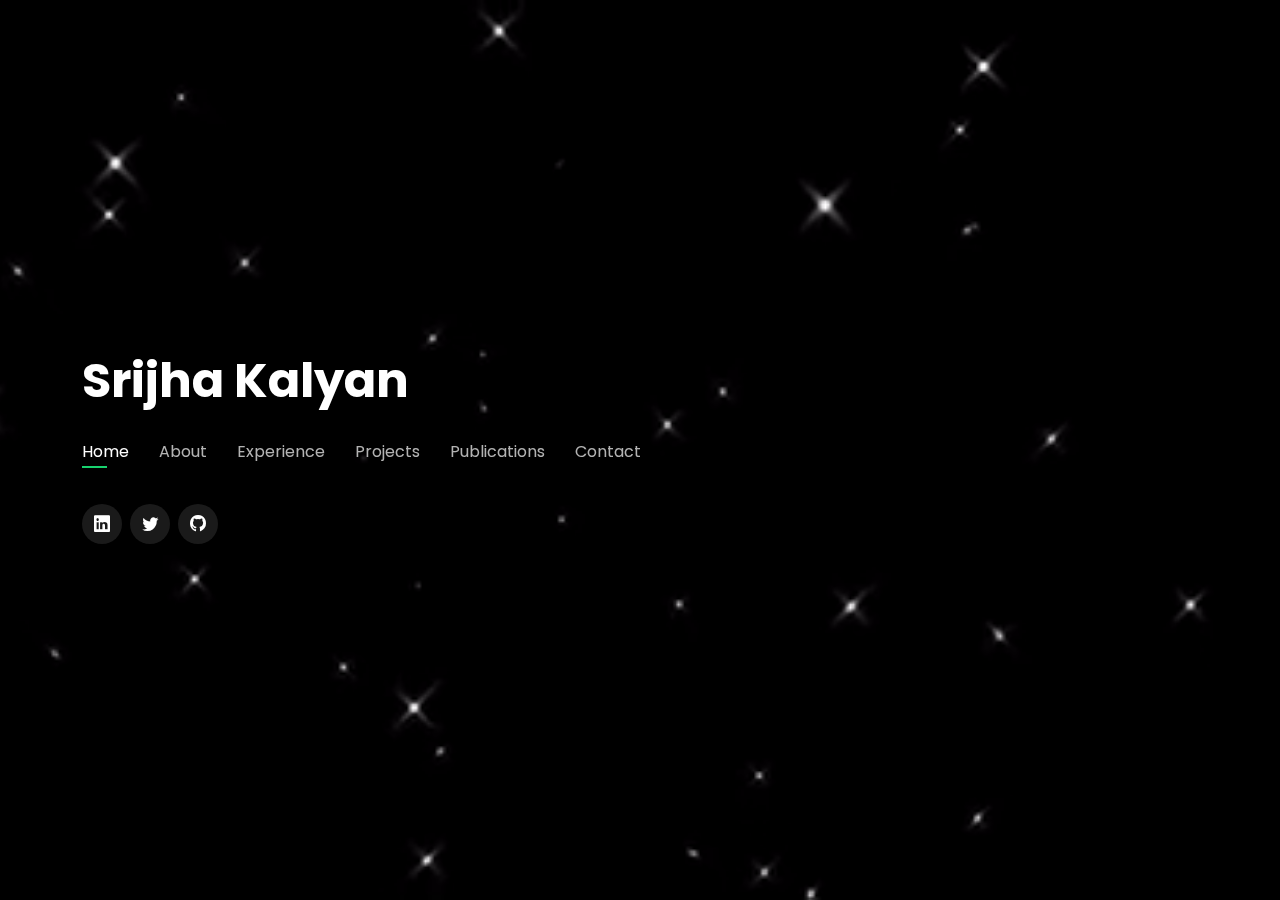
<file: index.html>
<!DOCTYPE html>
<html lang="en">

<head>
  <meta charset="utf-8">
  <meta content="width=device-width, initial-scale=1.0" name="viewport">

  <title>Srijha Kalyan</title>
  <meta content="" name="description">
  <meta content="" name="keywords">

  <!-- Favicons -->
  <link href="assets/img/favicon.png" rel="icon">
  <link href="assets/img/apple-touch-icon.png" rel="apple-touch-icon">

  <!-- Google Fonts -->
  <link href="https://fonts.googleapis.com/css?family=Open+Sans:300,300i,400,400i,600,600i,700,700i|Raleway:300,300i,400,400i,500,500i,600,600i,700,700i|Poppins:300,300i,400,400i,500,500i,600,600i,700,700i" rel="stylesheet">

  <!-- Vendor CSS Files -->
  <link href="assets/vendor/bootstrap/css/bootstrap.min.css" rel="stylesheet">
  <link href="assets/vendor/bootstrap-icons/bootstrap-icons.css" rel="stylesheet">
  <link href="assets/vendor/boxicons/css/boxicons.min.css" rel="stylesheet">
  <link href="assets/vendor/glightbox/css/glightbox.min.css" rel="stylesheet">
  <link href="assets/vendor/remixicon/remixicon.css" rel="stylesheet">
  <link href="assets/vendor/swiper/swiper-bundle.min.css" rel="stylesheet">

  <!-- Template Main CSS File -->
  <link href="assets/css/style.css" rel="stylesheet">

</head>

<body>

  <!-- ======= Header ======= -->
  <header id="header">
    <div class="container">

      <h1><a href="index.html">Srijha Kalyan</a></h1>
      <!-- Uncomment below if you prefer to use an image logo -->
      <!-- <a href="index.html" class="mr-auto"><img src="assets/img/logo.png" alt="" class="img-fluid"></a> -->

      <nav id="navbar" class="navbar">
        <ul>
          <li><a class="nav-link active" href="#header">Home</a></li>
          <li><a class="nav-link" href="#about">About</a></li>
          <li><a class="nav-link" href="#resume">Experience</a></li>
          <li><a class="nav-link" href="#portfolio">Projects</a></li>
	  <li><a class="nav-link" href="#research">Publications</a></li>
          <li><a class="nav-link" href="#contact">Contact</a></li>
        </ul>
        <i class="bi bi-list mobile-nav-toggle"></i>
      </nav><!-- .navbar -->

      <div class="social-links">
        <a href="https://www.linkedin.com/in/srijha-kalyan/" class="linkedin"><i class="bi bi-linkedin"></i></a>
        <a href="https://twitter.com/SrijhaKalyan" class="twitter"><i class="bi bi-twitter"></i></a>
        <a href="https://github.com/Srijha09" class="github"><i class="bi bi-github"></i></a>
        
      </div>

    </div>
  </header><!-- End Header -->

  <!-- ======= About Section ======= -->
  <section id="about" class="about">

    <!-- ======= About Me ======= -->
    <div class="about-me container">

      <div class="section-title">
        <h2>About</h2>
      </div>

      <div class="row">
        <div class="col-lg-4" data-aos="fade-right">
          <img src="assets/img/me.jpeg" class="img-fluid" alt="">
        </div>
        <div class="col-lg-8 pt-4 pt-lg-0 content" data-aos="fade-left">
          <p class="fst-italic">
          <p>
	    With a Master's degree in Computer Science from Northeastern University and over 2 years of professional experience, I am a dedicated Machine Learning Engineer driven by a passion for leveraging data science and artificial intelligence to solve real-world challenges. My expertise lies in automated machine learning (AutoML) and natural language processing (NLP), where I excel in developing and optimizing state-of-the-art models, pipelines, and workflows tailored to diverse sectors.
	 </p>
	
	 <p>
	    Specializing in optimizing model performance and tuning neural networks, I have successfully improved model accuracy and training speed, accelerating data science efficiency by implementing advanced ML techniques and leveraging distributed training systems. My experience spans end-to-end ML pipeline optimization and real-time deployment, particularly for Kerberos attack detection.
	 </p>
	
	 <p>
	    Throughout my career, I have consistently demonstrated a commitment to innovation and excellence. By transforming complex data into actionable insights, I aim to enhance decision-making processes, streamline operations, and drive meaningful progress.
	 </p>

          <br>
          <br>
          <div class='about-btns' >
						
            <b><a href='https://drive.google.com/file/d/1YgFXkpB_cV8xhnntpvFzNocUGrw1cST5/view?usp=sharing' class='btn-custom btn-color' >
              DOWNLOAD RESUME
            </a></b>
            
          </div>
        </div>
      </div>

    </div><!-- End About Me -->

<div class="skills container">
    <div class="section-title">
        <h2>Skills</h2>
    </div>
	 <p><b>Data Analysis, Visualization & Statistics:</b> 	Python (NumPy, Pandas, Scikit-learn, SciPy, matplotlib, Seaborn, Plotly), R, Oracle SQL Databases, MS SQL, Tableau, Power BI, NoSQL, Spark (PySpark, MapReduce, Hadoop)</p>
	 <p><b>Deep Learning Frameworks:</b> PyTorch, TensorFlow, Hugging Face Transformers, MLOps, Spacy, NLTK, OpenCV </p>
         <p><b>Big Data Technologies:</b> Spark (PySpark, Hadoop, MapReduce), Databricks </p>
         <p><b>Machine Learning & Deep Learning:</b> Time Series, Machine learning algorithms for Classification (KNN, Naïve Bayes), Regression (Linear, Decision Trees, Logistic), K-means Clustering, neural networks </p>
   </div>
<div class="certifications container">
    <div class="section-title">
        <h2>Certifications</h2>
    </div>
	 <p><b>Google Cloud Practitioner Machine Learning Certification</b> </p>
	 <p><b>AWS-Cloud Practitioner</b></p>
   </div>
    

</section><!-- End About Section -->

  <!-- ======= Resume Section ======= -->
  <section id="resume" class="resume">
    <div class="container">

      <div class="section-title">
        <h2>Education & Experience</h2>
      </div>

      <div class="row">
        <div class="col-lg-6">
          <h3 class="resume-title">Education</h3>
          <div class="resume-item">
            <h4>Master of Science &amp; Computer Science</h4>
            <h5>2021 - 2023</h5>
            <p><em>Northeastern University, Khoury College of Computer Science, Boston, MA</em></p>
            <p></p>
          </div>
          <div class="resume-item">
            <h4>Bachelor of Technology &amp; Computer Science and Engineering</h4>
            <h5>2016 - 2020</h5>
            <p><em>Amrita Vishwa Vidyapeetham,Tamilnadu, India</em></p>
          </div>
          <h3 class="resume-title">Volunteering</h3>
          <div class="resume-item">
            <h4>Delivery and Quality Assurance(DQA) Team</h4>
            <h5>2021 - Present</h5>
            <p><em>Statistics without Borders, USA</em></p>
            <p>Volunteering as a DQA Analyst for Auditing Statistical Projects and Data Science Projects</p>
          </div>
        </div>
        <div class="col-lg-6">
          <h3 class="resume-title">Professional Experience</h3>
	   <div class="resume-item">
            <h4>Machine Learning Engineer</h4>
            <h5>Dec 2023 - Present</h5>
            <p><em> Narwal Inc, Ohio </em></p>
            <p>
            <ul>
	      <li> Worked on the Kerberos attack detection by integrating MLFlow in Databricks, reducing manual work by 5 hours per case, and developed ETL pipelines to process over 4.3 million Active Directory event logs from Azure Data Lake Storage. I utilized supervised and unsupervised learning techniques, achieving a 96% AUC-ROC score, and delivered insights through 12 interactive dashboards, reducing false positive rates by 22%.
		   Implemented a machine learning model performance monitoring and retraining framework, improving prediction accuracy and reducing performance degradation by 15%, while optimizing the ML pipeline for a 30% increase in efficiency and scalability, successfully deploying and maintaining multiple models in production. </li>
            </ul>
	       <p><b> Technologies Used:</b>  Python, PySpark, SQL, Databricks, MLOps, AutoML, AWS Sagemaker, HuggingFace, matplotlib, pandas, scikit-learn </p>
            </p>
          </div>
	   <div class="resume-item">
            <h4>Data Scientist</h4>
            <h5>Jul 2022 - Dec 2022</h5>
            <p><em> Reboot Rx, Boston MA </em></p>
            <p>
            <ul>
	      <li> Developed data pipelines, built dashboards, and collaborated with cross-functional biomedical teams, significantly enhancing the BERT pipeline model's performance and conducted a comparison study of biomedical BERT models, leading to the identification of the best-performing model with an F1 score of 77%. </li>
            </ul>
	       <p><b> Technologies Used:</b>  Pandas, scikit-learn, Pytorch Huggingface, NLTK </p>
            </p>
          </div>
          <div class="resume-item">
            <h4>Machine Learning Researcher</h4>
            <h5>Aug 2020- Aug 2021</h5>
            <p><em>Peregrine Cancercure Technologies </em></p>
            <p>
            <ul>
              <li>Enhanced data extraction from published articles by 31% using Named Entity Recognition, boosted adverse event reaction detection efficiency to 83% with large language models (LLMs), and optimized product feedback analysis with an 89% efficiency in categorizing product types through a multi-label classification pipeline.</li>
            </ul>
	       <p><b> Technologies Used:</b>  Pandas, scikit-learn, Pytorch, Huggingface, NLTK, spaCy </p>
            </p>
          </div>
          <div class="resume-item">
            <h4>Lead Machine Learning Engineer</h4>
            <h5>Sept 2019 - Mar 2020</h5>
            <p><em> Omdena Inc, New York </em></p>
            <p>
            <ul>
              <li>Led a global team of 15 data scientists in web scraping and cleaning ~1M cybercrime chat logs using Python, performed data cleaning with word tokenization, stemming, and lemmatization, and spearheaded the detection of online abuse crimes with word embeddings and LSTM models, achieving a 12% model loss, while effectively communicating insights to stakeholders.</li>
            </ul>
	      <p><b> Technologies Used:</b>  Pandas, scikit-learn, Pytorch, NLTK, matplotlib, seaborn </p>
            </p>
          </div>
          <div class="resume-item">
            <h4>Data Science Intern</h4>
            <h5>Apr 2019 - July 2019</h5>
            <p><em>Sierra ODC Private Ltd, India </em></p>
            <p>
            <ul>
              <li>Performed statistical analysis on electricity data to inform energy management strategies, enhancing predictive accuracy for consumption by 15% using time-series models (ARIMA, Prophet, LSTMs), and spearheaded an automated solar power generation forecast pipeline with a Streamlit-powered dashboard, reducing report generation time by 80% and optimizing operational efficiency.</li>
            </ul>
	      <p><b> Technologies Used:</b>  Pandas, scikit-learn, Prophet, ARIMA, scipy, Flask, Heroku </p>
            </p>
          </div>
        </div>
      </div>

    </div>
  </section><!-- End Resume Section -->
  <style>
	.portfolio-wrap img {
	    width: 100%; /* Ensures that the image takes up the full width of its container */
	    height: 250px; /* Sets a consistent height for all images */
	    object-fit: cover; /* Ensures the image maintains its aspect ratio and doesn't stretch */
	}
   </style>

  <!-- ======= Portfolio Section ======= -->
  <section id="portfolio" class="portfolio">
    <div class="container">

      <div class="section-title">
        <h2>Projects</h2>
      </div>

      <div class="row">
        <div class="col-lg-12 d-flex justify-content-center">
          <ul id="portfolio-flters">
            <li data-filter="*" class="filter-active">All</li>
	    <li data-filter=".filter-app">Data Science</li>
	    <li data-filter=".filter-nlp">NLP</li>
	    <li data-filter=".filter-llm">LLM</li>
	    <li data-filter=".filter-cv">Computer Vision</li>
          </ul>
        </div>
      </div>

      <div class="row portfolio-container">
	<div class="col-lg-4 col-md-6 portfolio-item filter-llm">
          <div class="portfolio-wrap">
            <img src="assets/img/portfolio/llm.png" class="img-fluid" alt="">
	    <a href="https://github.com/Srijha09/Multimodel_LLM_Document_Bot">
            <div class="portfolio-info">
             <h4>ADVANCED MULTIMODEL DOCUMENT BOT USING LLMS</h4>
              <!-- <div class="portfolio-links">
                <a href="assets/img/portfolio/llm.png" data-gallery="portfolioGallery" class="portfolio-lightbox" title="Advanced Multimodel multilingual Bot using Mistral AI and LLama2"><i class="bx bx-plus"></i></a>
                <a href="https://github.com/Srijha09/Multimodel_LLM_Document_Bot" data-gallery="portfolioDetailsGallery" data-glightbox="type: external" class="portfolio-details-lightbox" title="Portfolio Details"><i class="bx bx-link"></i></a>
              </div> -->
            </div>
          </div>
        </div>

       <div class="col-lg-4 col-md-6 portfolio-item filter-app">
          <div class="portfolio-wrap">
            <img src="assets/spark.png" class="img-fluid" alt="">
	    <a href="https://github.com/Srijha09/StackOverflow-Data-Analysis-using-Distributed-K-means-clustering">
            <div class="portfolio-info">
             <h4>STACKOVERFLOW DATA ANALYSIS USING DISTRIBUTED COMPUTING</h4>
              <!-- <div class="portfolio-links">
                <a href="assets/spark.png" data-gallery="portfolioGallery" class="portfolio-lightbox" title="Stackoverflow Data Analysis"><i class="bx bx-plus"></i></a>
                <a href="https://github.com/Srijha09/StackOverflow-Data-Analysis-using-Distributed-K-means-clustering" data-gallery="portfolioDetailsGallery" data-glightbox="type: external" class="portfolio-details-lightbox" title="Portfolio Details"><i class="bx bx-link"></i></a>
              </div> -->
            </div>
          </div>
        </div>

      <div class="row portfolio-container">
	<div class="col-lg-4 col-md-6 portfolio-item filter-app">
          <div class="portfolio-wrap">
            <img src="assets/img/portfolio/1627106109001.png" class="img-fluid" alt="">
	    <a href="https://github.com/Srijha09/A-B-Testing-on-Online-Grocery-Store">
            <div class="portfolio-info">
             <h4>A/B TESTING ON E-COMMERCE WEBSITE</h4>
              <!-- <div class="portfolio-links">
                <a href="assets/img/portfolio/1627106109001.png" data-gallery="portfolioGallery" class="portfolio-lightbox" title="A/B Testing on E-commerce Website"><i class="bx bx-plus"></i></a>
                <a href="https://github.com/Srijha09/A-B-Testing-on-Online-Grocery-Store" data-gallery="portfolioDetailsGallery" data-glightbox="type: external" class="portfolio-details-lightbox" title="Portfolio Details"><i class="bx bx-link"></i></a>
              </div> -->
            </div>
          </div>
        </div>

	<div class="row portfolio-container">
	<div class="col-lg-4 col-md-6 portfolio-item filter-app">
          <div class="portfolio-wrap">
            <img src="assets/credit_risk_analysis.jpg" class="img-fluid" alt="">
	    <a href="https://github.com/Srijha09/Credit-Risk-Analysis">
            <div class="portfolio-info">
             <h4>Credit Risk Analysis</h4>
              <!-- <div class="portfolio-links">
                <a href="assets/credit_risk_analysis.jpg" data-gallery="portfolioGallery" class="portfolio-lightbox" title="Credit Risk Analysis"><i class="bx bx-plus"></i></a>
                <a href="https://github.com/Srijha09/Credit-Risk-Analysis" data-gallery="portfolioDetailsGallery" data-glightbox="type: external" class="portfolio-details-lightbox" title="Portfolio Details"><i class="bx bx-link"></i></a>
              </div> -->
            </div>
          </div>
        </div>

	<div class="row portfolio-container">
	<div class="col-lg-4 col-md-6 portfolio-item filter-app">
          <div class="portfolio-wrap">
            <img src="assets/time_series.png" class="img-fluid" alt="">
	    <a href="https://github.com/Srijha09/A-B-Testing-on-Online-Grocery-Store">
            <div class="portfolio-info">
             <h4>CROP YIELD PREDICTION USING TIME SERIES ANALYSIS</h4>
              <!-- <div class="portfolio-links">
                <a href="assets/time_series.png" data-gallery="portfolioGallery" class="portfolio-lightbox" title="Crop Yield Prediction using Time-series"><i class="bx bx-plus"></i></a>
                <a href="https://github.com/Srijha09/Predicting-Crop-Yield-with-Time-Series-forecasting" data-gallery="portfolioDetailsGallery" data-glightbox="type: external" class="portfolio-details-lightbox" title="Portfolio Details"><i class="bx bx-link"></i></a>
              </div> -->
            </div>
          </div>
        </div>      

	<div class="col-lg-4 col-md-6 portfolio-item filter-nlp">
          <div class="portfolio-wrap">
            <img src="assets/img/portfolio/portfolio-02.jpg" class="img-fluid" alt="">
	    <a href="https://github.com/Srijha09/Resume-Extraction-Tool">
            <div class="portfolio-info">
             <h4>RESUME EXTRACTION TOOL</h4>
              <!-- <div class="portfolio-links">
                <a href="assets/img/portfolio/portfolio-02.jpg" data-gallery="portfolioGallery" class="portfolio-lightbox" title="Resume extraction tool"><i class="bx bx-plus"></i></a>
                <a href="https://github.com/Srijha09/Resume-Extraction-Tool" data-gallery="portfolioDetailsGallery" data-glightbox="type: external" class="portfolio-details-lightbox" title="Portfolio Details"><i class="bx bx-link"></i></a>
              </div> -->
            </div>
          </div>
        </div>

	<div class="col-lg-4 col-md-6 portfolio-item filter-cv">
          <div class="portfolio-wrap">
            <img src="assets/img/portfolio/portfolio-03.jpg" class="img-fluid" alt="">
	    <a href="https://github.com/Srijha09/Brain_Tumor_Detection_CNN">
            <div class="portfolio-info">
             <h4>BRAIN TUMOR DETECTION</h4>
              <!-- <div class="portfolio-links">
                <a href="assets/brain_tumor.png" data-gallery="portfolioGallery" class="portfolio-lightbox" title="Brain tumor detection"><i class="bx bx-plus"></i></a>
                <a href="https://github.com/Srijha09/Brain_Tumor_Detection_CNN" data-gallery="portfolioDetailsGallery" data-glightbox="type: external" class="portfolio-details-lightbox" title="Portfolio Details"><i class="bx bx-link"></i></a>
              </div> -->
            </div>
          </div>
        </div>
	      
        <div class="col-lg-4 col-md-6 portfolio-item filter-nlp">
          <div class="portfolio-wrap">
            <img src="assets/img/speech.png" class="img-fluid" alt="">
	    <a href="https://github.com/Srijha09/Emotion-Detection-from-speech">
            <div class="portfolio-info">
             <h4>SPEECH EMOTION RECOGNITION</h4>
              <!-- <div class="portfolio-links">
                <a href="assets/img/speech.png" data-gallery="portfolioGallery" class="portfolio-lightbox" title="Rhythmify"><i class="bx bx-plus"></i></a>
                <a href="https://github.com/Srijha09/Emotion-Detection-from-speech" data-gallery="portfolioDetailsGallery" data-glightbox="type: external" class="portfolio-details-lightbox" title="Portfolio Details"><i class="bx bx-link"></i></a>
              </div> -->
            </div>
          </div>
        </div>

        <div class="col-lg-4 col-md-6 portfolio-item filter-app">
          <div class="portfolio-wrap">
            <img src="assets/img/portfolio/portfolio-1.jpg" class="img-fluid" alt="">
            <a href="https://github.com/Srijha09/Rhythmify">
            <div class="portfolio-info">
              <h4>RHYTHMIFY</h4>
              <p>Spotify Recommendation Systema and Music Analytics</p>
              <!-- <div class="portfolio-links">
                <a href="assets/img/portfolio/portfolio-1.jpg" data-gallery="portfolioGallery" class="portfolio-lightbox" title="Rhythmify"><i class="bx bx-plus"></i></a>
                <a href="https://github.com/Srijha09/Rhythmify" data-gallery="portfolioDetailsGallery" data-glightbox="type: external" class="portfolio-details-lightbox" title="Portfolio Details"><i class="bx bx-link"></i></a>
              </div> -->
            </div>
          </div>
        </div>

        <div class="col-lg-4 col-md-6 portfolio-item filter-app">
          <div class="portfolio-wrap">
            <img src="assets/img/portfolio/portfolio-2.jpg" class="img-fluid" alt="">
            <a href="https://github.com/Srijha09/Covid19-Streamlit-Dash">
            <div class="portfolio-info">
              <h4>COVID-19 DASHBOARD</h4>
              <p>Streamlit-based Web Application that analyzes cases of Covid-19 around the world  </p>
              <!-- <div class="portfolio-links">
                <a href="assets/img/portfolio/portfolio-2.jpg" data-gallery="portfolioGallery" class="portfolio-lightbox" title="Web 3"><i class="bx bx-plus"></i></a>
                <a href="portfolio-details.html" data-gallery="portfolioDetailsGallery" data-glightbox="type: external" class="portfolio-details-lightbox" title="Portfolio Details"><i class="bx bx-link"></i></a>
              </div> -->
            </div>
          </div>
        </div>

        <div class="col-lg-4 col-md-6 portfolio-item filter-nlp">
          <div class="portfolio-wrap">
            <img src="assets/img/portfolio/portfolio-3.jpg" class="img-fluid" alt="">
            <div class="portfolio-info">
              <h4>CLINICAL IE</h4>
              <p>Information extraction of adverse event reactions from pharmaceutical products used by patients, using Spacy and Scispacy</p>
              <!-- <div class="portfolio-links">
                <a href="assets/img/portfolio/portfolio-3.jpg" data-gallery="portfolioGallery" class="portfolio-lightbox" title="App 2"><i class="bx bx-plus"></i></a>
                <a href="portfolio-details.html" data-gallery="portfolioDetailsGallery" data-glightbox="type: external" class="portfolio-details-lightbox" title="Portfolio Details"><i class="bx bx-link"></i></a>
              </div> -->
            </div>
          </div>
        </div>

        <div class="col-lg-4 col-md-6 portfolio-item filter-nlp">
          <div class="portfolio-wrap">
            <img src="assets/img/portfolio/portfolio-4.jpg" class="img-fluid" alt="">
            <a href="https://github.com/Srijha09/Detecting-Depression-with-a-Flask-Application">
            <div class="portfolio-info">
              <h4>DEPRESSION DETECTION</h4>
              <p>Detecting depression from interview transcripts using LSTMs and transformers</p>
              <!-- <div class="portfolio-links">
                <a href="assets/img/portfolio/portfolio-4.jpg" data-gallery="portfolioGallery" class="portfolio-lightbox" title="Card 2"><i class="bx bx-plus"></i></a>
                <a href="portfolio-details.html" data-gallery="portfolioDetailsGallery" data-glightbox="type: external" class="portfolio-details-lightbox" title="Portfolio Details"><i class="bx bx-link"></i></a>
              </div> -->
            </div>
          </div>
        </div>

      </div>

    </div>
  </section><!-- End Portfolio Section -->

  <style>
	.research-content {
	  display: flex;
	  flex-direction: column;
	  gap: 40px; /* Adds spacing between each research paper */
	}
	
	.research-item {
	  display: flex;
	  flex-direction: row;
	  align-items: flex-start;
	  gap: 10px; /* Adds spacing between image and description */
	}
	
	.research-image {
	  flex: 1;
	  max-width: 100%; /* Prevents the image from being too large */
	}
	
	.research-image img {
	  width: 500px; /* Set a fixed width for the image */
	  height: 300px; /* Set a fixed height for the image */
	  object-fit: cover; /* Ensures the image doesn't stretch */
	}
	
	.research-description {
	  flex: 2;
	}
	
	.img-fluid {
	  max-width: 100%;
	  height: auto;
	}
	
	.section-title h2 {
	  margin-bottom: 30px; /* Adds some margin under the title */
	}
	
	.research-description h4 {
	  font-size: 1.5em;
	  margin-bottom: 10px;
	}
	
	.research-description p {
	  font-size: 1em;
	}
	
	@media (max-width: 768px) {
	  .research-item {
	    flex-direction: column;
	  }
	
	  .research-image img {
	    width: 100%;
	    height: auto;
	  }
	}
</style>
<section id="research" class="research"> <!-----Research----->
  <div class="container">
    <div class="section-title">
      <h2>Publications</h2>
    </div>

    <div class="research-content">
      <!-- Research Paper 1 -->
      <div class="research-item">
	<div class="research-image">
	  <a href="https://link.springer.com/chapter/10.1007/978-981-16-0878-0_40">
	    <img src="assets/depression.png" class="img-fluid" alt="Depression Detection">
	  </a>
	</div>
	<div class="research-description">
	  <h4>DEPRESSION DETECTION USING TRANSFER LEARNING</h4>
	  <p>The chapter "Distress-Level Detection Using Deep Learning and Transfer Learning Methods" presents a thorough approach to identifying depression levels by analyzing interview transcripts. The authors implement deep learning models like ELMo, ULMFit, and BERT, which are large language models (LLMs) enhanced with transfer learning techniques. Their primary focus is on predicting depression severity using the textual components of the DAIC-WOZ dataset, which also includes audio and video data. To improve the model’s performance, they deploy an ensemble learning technique. Furthermore, they developed a user-friendly web application where individuals can input text and receive predictions about their distress level. This work showcases the effectiveness of LLMs and transfer learning in mental health applications, offering a scalable, text-based solution to predict depression severity.</p>
	</div>
      </div>

      <!-- Research Paper 2 -->
      <div class="research-item">
	<div class="research-image">
	  <a href="https://link.springer.com/chapter/10.1007/978-981-15-9019-1_1">
	    <img src="assets/fraud.jpg" class="img-fluid" alt="Fraudulent Detection">
	  </a>
	</div>
	<div class="research-description">
	  <h4>FRAUDULENT DETECTION IN HEALTHCARE INSURANCE USING HYBRID MACHINE LEARNING APPROACH</h4>
	  <p>The paper "Fraudulent Detection in Healthcare Insurance" outlines a machine-learning approach to detect fraudulent healthcare claims using a publicly available Medicare dataset. The tasks include classifying providers as fraudulent or non-fraudulent, addressing class imbalance with Synthetic Minority Over-sampling Technique (SMOTE), and implementing a hybrid clustering and classification model. Additionally, several machine learning algorithms are tested to identify the most efficient approach for fraud detection.</p>
	</div>
      </div>
    </div>
  </div>
  </section>
  <style>
	.research-item {
	  display: flex;
	  align-items: flex-start; /* Aligns items at the top */
	  gap: 20px; /* Adds space between image and text */
	  margin-bottom: 30px; /* Space between items */
	}
	
	.research-image img {
	  max-width: 400px; /* Consistent image width */
	  height: auto; /* Maintain aspect ratio */
	  object-fit: contain; /* Prevent image distortion */
	}
	
	.research-description {
	  flex: 1; /* Ensures the description takes up remaining space */
	}
	
	.research-content {
	  display: flex;
	  flex-direction: column; /* Aligns research items vertically */
	}
 </style>
  <!-- ======= Contact Section ======= -->
  <section id="contact" class="contact">
    <div class="container">

      <div class="section-title">
        <h2>Contact</h2>
        <p>Contact Me</p>
      </div>

      <div class="row mt-2">

        <div class="col-md-6 mt-4 mt-md-0 d-flex align-items-stretch">
          <div class="info-box">
            <i class="bx bx-share-alt"></i>
            <h3>Social Profiles</h3>
            <div class="social-links">
              <a href="https://www.linkedin.com/in/srijha-kalyan/" class="linkedin"><i class="bi bi-linkedin"></i></a>
              <a href="https://twitter.com/SrijhaKalyan" class="twitter"><i class="bi bi-twitter"></i></a>
              <a href="https://github.com/Srijha09" class="github"><i class="bi bi-github"></i></a>
            </div>
          </div>
        </div>

        <div class="col-md-6 mt-4 mt-md-0 d-flex align-items-stretch">
          <div class="info-box">
            <i class="bx bx-envelope"></i>
            <h3>Email Me</h3>
            <p>kalyansrijha@gmail.com</p>
          </div>
        </div>
      </div>

      <form action="forms/contact.php" method="post" role="form" class="php-email-form mt-4">
        <div class="row">
          <div class="col-md-6 form-group">
            <input type="text" name="name" class="form-control" id="name" placeholder="Your Name" required>
          </div>
          <div class="col-md-6 form-group mt-3 mt-md-0">
            <input type="email" class="form-control" name="email" id="email" placeholder="Your Email" required>
          </div>
        </div>
        <div class="form-group mt-3">
          <input type="text" class="form-control" name="subject" id="subject" placeholder="Subject" required>
        </div>
        <div class="form-group mt-3">
          <textarea class="form-control" name="message" rows="5" placeholder="Message" required></textarea>
        </div>
        <div class="my-3">
          <div class="loading">Loading</div>
          <div class="error-message"></div>
          <div class="sent-message">Your message has been sent. Thank you!</div>
        </div>
        <div class="text-center"><button type="submit">Send Message</button></div>
      </form>

    </div>
  </section><!-- End Contact Section -->


  <!-- Vendor JS Files -->
  <script src="assets/vendor/bootstrap/js/bootstrap.bundle.min.js"></script>
  <script src="assets/vendor/glightbox/js/glightbox.min.js"></script>
  <script src="assets/vendor/isotope-layout/isotope.pkgd.min.js"></script>
  <script src="assets/vendor/php-email-form/validate.js"></script>
  <script src="assets/vendor/purecounter/purecounter.js"></script>
  <script src="assets/vendor/swiper/swiper-bundle.min.js"></script>
  <script src="assets/vendor/waypoints/noframework.waypoints.js"></script>

  <!-- Template Main JS File -->
  <script src="assets/js/main.js"></script>

</body>

</html>
</file>
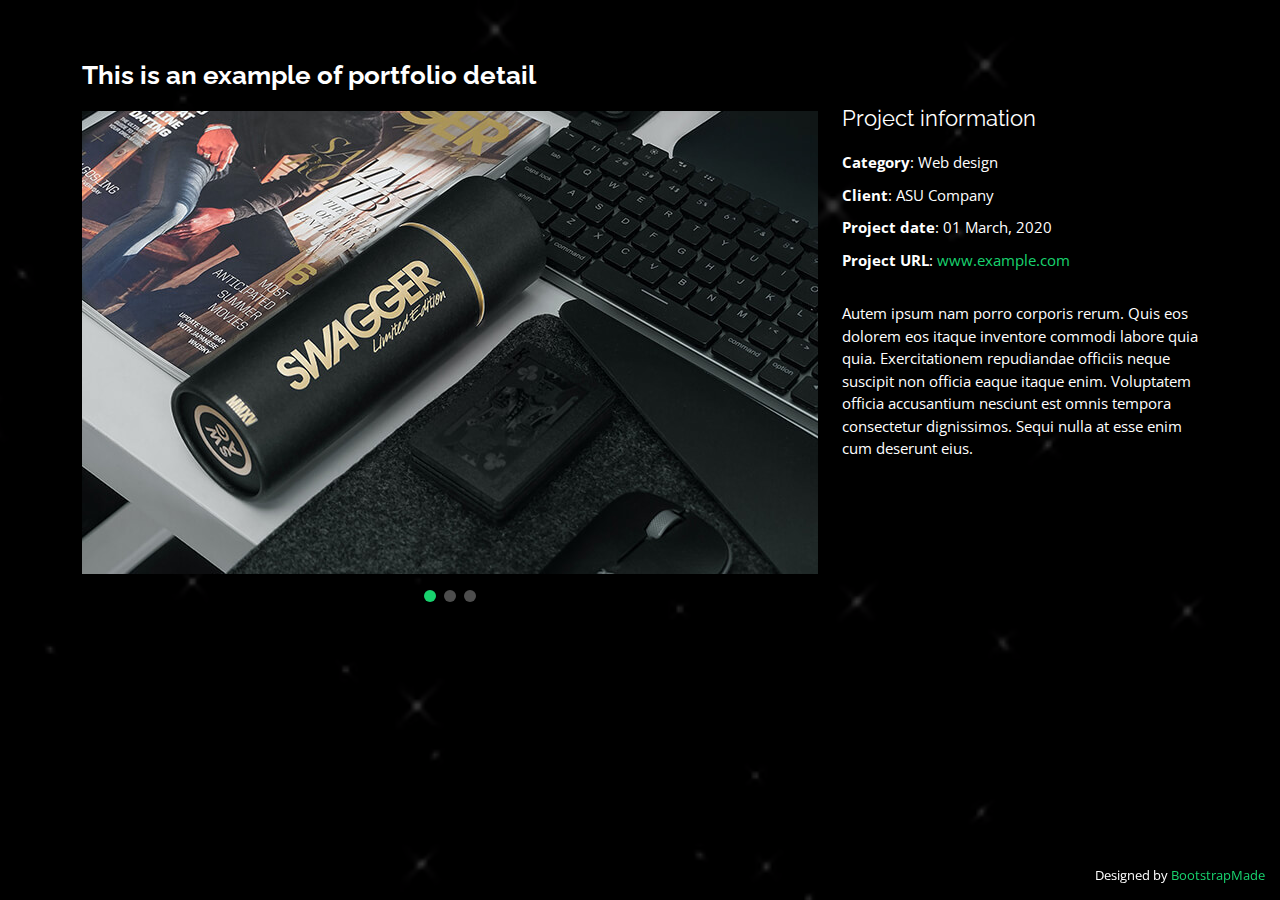
<file: portfolio-details.html>
<!DOCTYPE html>
<html lang="en">

<head>
  <meta charset="utf-8">
  <meta content="width=device-width, initial-scale=1.0" name="viewport">

  <title>Srijha Kalyan</title>
  <meta content="" name="description">
  <meta content="" name="keywords">

  <!-- Favicons -->
  <link href="assets/img/favicon.png" rel="icon">
  <link href="assets/img/apple-touch-icon.png" rel="apple-touch-icon">

  <!-- Google Fonts -->
  <link href="https://fonts.googleapis.com/css?family=Open+Sans:300,300i,400,400i,600,600i,700,700i|Raleway:300,300i,400,400i,500,500i,600,600i,700,700i|Poppins:300,300i,400,400i,500,500i,600,600i,700,700i" rel="stylesheet">

  <!-- Vendor CSS Files -->
  <link href="assets/vendor/bootstrap/css/bootstrap.min.css" rel="stylesheet">
  <link href="assets/vendor/bootstrap-icons/bootstrap-icons.css" rel="stylesheet">
  <link href="assets/vendor/boxicons/css/boxicons.min.css" rel="stylesheet">
  <link href="assets/vendor/glightbox/css/glightbox.min.css" rel="stylesheet">
  <link href="assets/vendor/remixicon/remixicon.css" rel="stylesheet">
  <link href="assets/vendor/swiper/swiper-bundle.min.css" rel="stylesheet">

  <!-- Template Main CSS File -->
  <link href="assets/css/style.css" rel="stylesheet">

</head>

<body>

  <main id="main">

    <!-- ======= Portfolio Details ======= -->
    <div id="portfolio-details" class="portfolio-details">
      <div class="container">

        <div class="row">

          <div class="col-lg-8">
            <h2 class="portfolio-title">This is an example of portfolio detail</h2>

            <div class="portfolio-details-slider swiper-container">
              <div class="swiper-wrapper align-items-center">

                <div class="swiper-slide">
                  <img src="assets/img/portfolio/portfolio-details-1.jpg" alt="">
                </div>

                <div class="swiper-slide">
                  <img src="assets/img/portfolio/portfolio-details-2.jpg" alt="">
                </div>

                <div class="swiper-slide">
                  <img src="assets/img/portfolio/portfolio-details-3.jpg" alt="">
                </div>

              </div>
              <div class="swiper-pagination"></div>
            </div>

          </div>

          <div class="col-lg-4 portfolio-info">
            <h3>Project information</h3>
            <ul>
              <li><strong>Category</strong>: Web design</li>
              <li><strong>Client</strong>: ASU Company</li>
              <li><strong>Project date</strong>: 01 March, 2020</li>
              <li><strong>Project URL</strong>: <a href="#">www.example.com</a></li>
            </ul>

            <p>
              Autem ipsum nam porro corporis rerum. Quis eos dolorem eos itaque inventore commodi labore quia quia. Exercitationem repudiandae officiis neque suscipit non officia eaque itaque enim. Voluptatem officia accusantium nesciunt est omnis tempora consectetur dignissimos. Sequi nulla at esse enim cum deserunt eius.
            </p>
          </div>

        </div>

      </div>
    </div><!-- End Portfolio Details -->

  </main><!-- End #main -->

  <div class="credits">
    <!-- All the links in the footer should remain intact. -->
    <!-- You can delete the links only if you purchased the pro version. -->
    <!-- Licensing information: https://bootstrapmade.com/license/ -->
    <!-- Purchase the pro version with working PHP/AJAX contact form: https://bootstrapmade.com/personal-free-resume-bootstrap-template/ -->
    Designed by <a href="https://bootstrapmade.com/">BootstrapMade</a>
  </div>

  <!-- Vendor JS Files -->
  <script src="assets/vendor/bootstrap/js/bootstrap.bundle.min.js"></script>
  <script src="assets/vendor/glightbox/js/glightbox.min.js"></script>
  <script src="assets/vendor/isotope-layout/isotope.pkgd.min.js"></script>
  <script src="assets/vendor/php-email-form/validate.js"></script>
  <script src="assets/vendor/purecounter/purecounter.js"></script>
  <script src="assets/vendor/swiper/swiper-bundle.min.js"></script>
  <script src="assets/vendor/waypoints/noframework.waypoints.js"></script>

  <!-- Template Main JS File -->
  <script src="assets/js/main.js"></script>

</body>

</html>
</file>
<file: assets/css/style.css>
/**
* Template Name: Personal - v4.3.0
* Template URL: https://bootstrapmade.com/personal-free-resume-bootstrap-template/
* Author: BootstrapMade.com
* License: https://bootstrapmade.com/license/
*/

/*--------------------------------------------------------------
# General
--------------------------------------------------------------*/
body {
  font-family: "Open Sans", sans-serif;
  background-color: #040404;
  color: #fff;
  position: relative;
  background: transparent;
}

body::before {
  content: "";
  position: fixed;
  background: #040404 url("../img/bg.gif") top right no-repeat;
  background-size: cover;
  left: 0;
  right: 0;
  top: 0;
  height: 100vh;
  z-index: -1;
}

@media (min-width: 1024px) {
  body::before {
    background-attachment: fixed;
  }
}

a {
  color: #18d26e;
  text-decoration: none;
}

a:hover {
  color: #35e888;
  text-decoration: none;
}

h1, h2, h3, h4, h5, h6 {
  font-family: "Raleway", sans-serif;
}

/*--------------------------------------------------------------
# Header
--------------------------------------------------------------*/
#header {
  transition: ease-in-out 0.3s;
  position: relative;
  height: 100vh;
  display: flex;
  align-items: center;
  z-index: 997;
  overflow-y: auto;
}

#header * {
  transition: ease-in-out 0.3s;
}

#header h1 {
  font-size: 48px;
  margin: 0;
  padding: 0;
  line-height: 1;
  font-weight: 700;
  font-family: "Poppins", sans-serif;
}

#header h1 a, #header h1 a:hover {
  color: #fff;
  line-height: 1;
  display: inline-block;
}

#header h2 {
  font-size: 24px;
  margin-top: 20px;
  color: rgba(255, 255, 255, 0.8);
}

#header h2 span {
  color: #fff;
  border-bottom: 2px solid #18d26e;
  padding-bottom: 6px;
}

#header img {
  padding: 0;
  margin: 0;
}

#header .social-links {
  margin-top: 40px;
  display: flex;
}

#header .social-links a {
  font-size: 16px;
  display: flex;
  justify-content: center;
  align-items: center;
  background: rgba(255, 255, 255, 0.1);
  color: #fff;
  line-height: 1;
  margin-right: 8px;
  border-radius: 50%;
  width: 40px;
  height: 40px;
}

#header .social-links a:hover {
  background: #18d26e;
}

@media (max-width: 992px) {
  #header h1 {
    font-size: 36px;
  }
  #header h2 {
    font-size: 20px;
    line-height: 30px;
  }
  #header .social-links {
    margin-top: 15px;
  }
  #header .container {
    display: flex;
    flex-direction: column;
    align-items: center;
  }
}

/* Header Top */
#header.header-top {
  height: 80px;
  position: fixed;
  left: 0;
  top: 0;
  right: 0;
  background: rgba(0, 0, 0, 0.9);
}

#header.header-top .social-links, #header.header-top h2 {
  display: none;
}

#header.header-top h1 {
  margin-right: auto;
  font-size: 36px;
}

#header.header-top .container {
  display: flex;
  align-items: center;
}

#header.header-top .navbar {
  margin: 0;
}

@media (max-width: 768px) {
  #header.header-top {
    height: 60px;
  }
  #header.header-top h1 {
    font-size: 26px;
  }
}

/*--------------------------------------------------------------
# Navigation Menu
--------------------------------------------------------------*/
/**
* Desktop Navigation 
*/
.navbar {
  padding: 0;
  margin-top: 35px;
}

.navbar ul {
  margin: 0;
  padding: 0;
  display: flex;
  list-style: none;
  align-items: center;
}

.navbar li {
  position: relative;
}

.navbar li + li {
  margin-left: 30px;
}

.navbar a, .navbar a:focus {
  display: flex;
  align-items: center;
  justify-content: space-between;
  padding: 0;
  font-family: "Poppins", sans-serif;
  font-size: 16px;
  font-weight: 400;
  color: rgba(255, 255, 255, 0.7);
  white-space: nowrap;
  transition: 0.3s;
}

.navbar a i, .navbar a:focus i {
  font-size: 12px;
  line-height: 0;
  margin-left: 5px;
}

.navbar a:before {
  content: "";
  position: absolute;
  width: 0;
  height: 2px;
  bottom: -4px;
  left: 0;
  background-color: #18d26e;
  visibility: hidden;
  width: 0px;
  transition: all 0.3s ease-in-out 0s;
}

.navbar a:hover:before, .navbar li:hover > a:before, .navbar .active:before {
  visibility: visible;
  width: 25px;
}

.navbar a:hover, .navbar .active, .navbar .active:focus, .navbar li:hover > a {
  color: #fff;
}

/**
* Mobile Navigation 
*/
.mobile-nav-toggle {
  color: #fff;
  font-size: 28px;
  cursor: pointer;
  display: none;
  line-height: 0;
  transition: 0.5s;
  position: fixed;
  right: 15px;
  top: 15px;
}

@media (max-width: 991px) {
  .mobile-nav-toggle {
    display: block;
  }
  .navbar ul {
    display: none;
  }
}

.navbar-mobile {
  position: fixed;
  overflow: hidden;
  top: 0;
  right: 0;
  left: 0;
  bottom: 0;
  background: rgba(0, 0, 0, 0.9);
  transition: 0.3s;
  z-index: 999;
  margin-top: 0;
}

.navbar-mobile .mobile-nav-toggle {
  position: absolute;
  top: 15px;
  right: 15px;
}

.navbar-mobile ul {
  display: block;
  position: absolute;
  top: 55px;
  right: 15px;
  bottom: 45px;
  left: 15px;
  padding: 10px 0;
  overflow-y: auto;
  transition: 0.3s;
  border: 2px solid rgba(255, 255, 255, 0.2);
}

.navbar-mobile li {
  padding: 12px 20px;
}

.navbar-mobile li + li {
  margin: 0;
}

.navbar-mobile a {
  font-size: 16px;
  position: relative;
}

/*--------------------------------------------------------------
# Sections General
--------------------------------------------------------------*/
section {
  overflow: hidden;
  position: absolute;
  width: 100%;
  top: 140px;
  bottom: 100%;
  opacity: 0;
  transition: ease-in-out 0.4s;
  z-index: 2;
}

section.section-show {
  top: 100px;
  bottom: auto;
  opacity: 1;
  padding-bottom: 45px;
}

section .container {
  background: rgba(0, 0, 0, 0.9);
  padding: 30px;
}

@media (max-width: 768px) {
  section {
    top: 120px;
  }
  section.section-show {
    top: 80px;
  }
}

.section-title h2 {
  font-size: 14px;
  font-weight: 500;
  padding: 0;
  line-height: 1px;
  margin: 0 0 20px 0;
  letter-spacing: 2px;
  text-transform: uppercase;
  color: #aaaaaa;
  font-family: "Poppins", sans-serif;
}

.section-title h2::after {
  content: "";
  width: 120px;
  height: 1px;
  display: inline-block;
  background: #4ceb95;
  margin: 4px 10px;
}

.section-title p {
  margin: 0;
  margin: -15px 0 15px 0;
  font-size: 36px;
  font-weight: 700;
  text-transform: uppercase;
  font-family: "Poppins", sans-serif;
  color: #fff;
}

/*--------------------------------------------------------------
# About
--------------------------------------------------------------*/
.about-me .content h3 {
  font-weight: 700;
  font-size: 26px;
  color: #18d26e;
}

.about-me .content ul {
  list-style: none;
  padding: 0;
}

.about-me .content ul li {
  margin-bottom: 20px;
  display: flex;
  align-items: center;
}

.about-me .content ul strong {
  margin-right: 10px;
}

.about-me .content ul i {
  font-size: 16px;
  margin-right: 5px;
  color: #18d26e;
  line-height: 0;
}

.about-me .content p:last-child {
  margin-bottom: 0;
}

/*--------------------------------------------------------------
# Counts
--------------------------------------------------------------*/
.counts {
  padding: 70px 0 60px;
}

.counts .count-box {
  padding: 30px 30px 25px 30px;
  width: 100%;
  position: relative;
  text-align: center;
  background: rgba(255, 255, 255, 0.08);
}

.counts .count-box i {
  position: absolute;
  top: -25px;
  left: 50%;
  transform: translateX(-50%);
  font-size: 24px;
  background: rgba(255, 255, 255, 0.1);
  padding: 12px;
  color: #18d26e;
  border-radius: 50px;
  line-height: 0;
}

.counts .count-box span {
  font-size: 36px;
  display: block;
  font-weight: 600;
  color: #fff;
}

.counts .count-box p {
  padding: 0;
  margin: 0;
  font-family: "Raleway", sans-serif;
  font-size: 14px;
}

/*--------------------------------------------------------------
# Skills
--------------------------------------------------------------*/
.skills .progress {
  height: 60px;
  display: block;
  background: none;
  border-radius: 0;
}

.skills .progress .skill {
  padding: 10px 0;
  margin: 0;
  text-transform: uppercase;
  display: block;
  font-weight: 600;
  font-family: "Poppins", sans-serif;
  color: #fff;
}

.skills .progress .skill .val {
  float: right;
  font-style: normal;
}

.skills .progress-bar-wrap {
  background: rgba(255, 255, 255, 0.2);
}

.skills .progress-bar {
  width: 1px;
  height: 10px;
  transition: .9s;
  background-color: #18d26e;
}

/*--------------------------------------------------------------
# Interests
--------------------------------------------------------------*/
.interests .icon-box {
  display: flex;
  align-items: center;
  padding: 20px;
  background: rgba(255, 255, 255, 0.08);
  transition: ease-in-out 0.3s;
}

.interests .icon-box i {
  font-size: 32px;
  padding-right: 10px;
  line-height: 1;
}

.interests .icon-box h3 {
  font-weight: 700;
  margin: 0;
  padding: 0;
  line-height: 1;
  font-size: 16px;
  color: #fff;
}

.interests .icon-box:hover {
  background: rgba(255, 255, 255, 0.12);
}

/*--------------------------------------------------------------
# Testimonials
--------------------------------------------------------------*/
.testimonials .testimonial-item {
  box-sizing: content-box;
  min-height: 320px;
}

.testimonials .testimonial-item .testimonial-img {
  width: 90px;
  border-radius: 50%;
  margin: -40px 0 0 40px;
  position: relative;
  z-index: 2;
  border: 6px solid rgba(255, 255, 255, 0.12);
}

.testimonials .testimonial-item h3 {
  font-size: 18px;
  font-weight: bold;
  margin: 10px 0 5px 45px;
  color: #fff;
}

.testimonials .testimonial-item h4 {
  font-size: 14px;
  color: #999;
  margin: 0 0 0 45px;
}

.testimonials .testimonial-item .quote-icon-left, .testimonials .testimonial-item .quote-icon-right {
  color: rgba(255, 255, 255, 0.25);
  font-size: 26px;
}

.testimonials .testimonial-item .quote-icon-left {
  display: inline-block;
  left: -5px;
  position: relative;
}

.testimonials .testimonial-item .quote-icon-right {
  display: inline-block;
  right: -5px;
  position: relative;
  top: 10px;
}

.testimonials .testimonial-item p {
  font-style: italic;
  margin: 0 15px 0 15px;
  padding: 20px 20px 60px 20px;
  background: rgba(255, 255, 255, 0.1);
  position: relative;
  border-radius: 6px;
  position: relative;
  z-index: 1;
}

.testimonials .swiper-pagination {
  margin-top: 20px;
  position: relative;
}

.testimonials .swiper-pagination .swiper-pagination-bullet {
  width: 12px;
  height: 12px;
  opacity: 1;
  background-color: rgba(255, 255, 255, 0.3);
}

.testimonials .swiper-pagination .swiper-pagination-bullet-active {
  background-color: #18d26e;
}

/*--------------------------------------------------------------
# Resume
--------------------------------------------------------------*/
.resume .resume-title {
  font-size: 26px;
  font-weight: 700;
  margin-top: 20px;
  margin-bottom: 20px;
  color: #fff;
}

.resume .resume-item {
  padding: 0 0 20px 20px;
  margin-top: -2px;
  border-left: 2px solid rgba(255, 255, 255, 0.2);
  position: relative;
}

.resume .resume-item h4 {
  line-height: 18px;
  font-size: 18px;
  font-weight: 600;
  text-transform: uppercase;
  font-family: "Poppins", sans-serif;
  color: #18d26e;
  margin-bottom: 10px;
}

.resume .resume-item h5 {
  font-size: 16px;
  background: rgba(255, 255, 255, 0.15);
  padding: 5px 15px;
  display: inline-block;
  font-weight: 600;
  margin-bottom: 10px;
}

.resume .resume-item ul {
  padding-left: 20px;
}

.resume .resume-item ul li {
  padding-bottom: 10px;
}

.resume .resume-item:last-child {
  padding-bottom: 0;
}

.resume .resume-item::before {
  content: "";
  position: absolute;
  width: 16px;
  height: 16px;
  border-radius: 50px;
  left: -9px;
  top: 0;
  background: #18d26e;
  border: 2px solid #18d26e;
}

/*--------------------------------------------------------------
# Services
--------------------------------------------------------------*/
.services .icon-box {
  text-align: center;
  background: rgba(204, 204, 204, 0.1);
  padding: 80px 20px;
  transition: all ease-in-out 0.3s;
}

.services .icon-box .icon {
  margin: 0 auto;
  width: 64px;
  height: 64px;
  background: #18d26e;
  border-radius: 5px;
  transition: all .3s ease-out 0s;
  display: flex;
  align-items: center;
  justify-content: center;
  margin-bottom: 20px;
  transform-style: preserve-3d;
}

.services .icon-box .icon i {
  color: #fff;
  font-size: 28px;
}

.services .icon-box .icon::before {
  position: absolute;
  content: '';
  left: -8px;
  top: -8px;
  height: 100%;
  width: 100%;
  background: rgba(255, 255, 255, 0.15);
  border-radius: 5px;
  transition: all .3s ease-out 0s;
  transform: translateZ(-1px);
}

.services .icon-box h4 {
  font-weight: 700;
  margin-bottom: 15px;
  font-size: 24px;
}

.services .icon-box h4 a {
  color: #fff;
}

.services .icon-box p {
  line-height: 24px;
  font-size: 14px;
  margin-bottom: 0;
}

.services .icon-box:hover {
  background: #18d26e;
  border-color: #18d26e;
}

.services .icon-box:hover .icon {
  background: #fff;
}

.services .icon-box:hover .icon i {
  color: #18d26e;
}

.services .icon-box:hover .icon::before {
  background: #35e888;
}

.services .icon-box:hover h4 a, .services .icon-box:hover p {
  color: #fff;
}

/*--------------------------------------------------------------
# Portfolio
--------------------------------------------------------------*/
.portfolio .portfolio-item {
  margin-bottom: 30px;
}

.portfolio #portfolio-flters {
  padding: 0;
  margin: 0 auto 15px auto;
  list-style: none;
  text-align: center;
  border-radius: 50px;
  padding: 2px 15px;
}

.portfolio #portfolio-flters li {
  cursor: pointer;
  display: inline-block;
  padding: 8px 16px 10px 16px;
  font-size: 14px;
  font-weight: 600;
  line-height: 1;
  text-transform: uppercase;
  color: #fff;
  background: rgba(255, 255, 255, 0.1);
  margin: 0 3px 10px 3px;
  transition: all 0.3s ease-in-out;
  border-radius: 4px;
}

.portfolio #portfolio-flters li:hover, .portfolio #portfolio-flters li.filter-active {
  background: #18d26e;
}

.portfolio #portfolio-flters li:last-child {
  margin-right: 0;
}

.portfolio .portfolio-wrap {
  transition: 0.3s;
  position: relative;
  overflow: hidden;
  z-index: 1;
  background: rgba(0, 0, 0, 0.6);
}

.portfolio .portfolio-wrap::before {
  content: "";
  background: rgba(0, 0, 0, 0.6);
  position: absolute;
  left: 30px;
  right: 30px;
  top: 30px;
  bottom: 30px;
  transition: all ease-in-out 0.3s;
  z-index: 2;
  opacity: 0;
}

.portfolio .portfolio-wrap .portfolio-info {
  opacity: 0;
  position: absolute;
  top: 0;
  left: 0;
  right: 0;
  bottom: 0;
  text-align: center;
  z-index: 3;
  transition: all ease-in-out 0.3s;
  display: flex;
  flex-direction: column;
  justify-content: center;
  align-items: center;
}

.portfolio .portfolio-wrap .portfolio-info::before {
  display: block;
  content: "";
  width: 48px;
  height: 48px;
  position: absolute;
  top: 35px;
  left: 35px;
  border-top: 3px solid #fff;
  border-left: 3px solid #fff;
  transition: all 0.5s ease 0s;
  z-index: 9994;
}

.portfolio .portfolio-wrap .portfolio-info::after {
  display: block;
  content: "";
  width: 48px;
  height: 48px;
  position: absolute;
  bottom: 35px;
  right: 35px;
  border-bottom: 3px solid #fff;
  border-right: 3px solid #fff;
  transition: all 0.5s ease 0s;
  z-index: 9994;
}

.portfolio .portfolio-wrap .portfolio-info h4 {
  font-size: 20px;
  color: #fff;
  font-weight: 600;
}

.portfolio .portfolio-wrap .portfolio-info p {
  color: #ffffff;
  font-size: 14px;
  text-transform: uppercase;
  padding: 0;
  margin: 0;
}

.portfolio .portfolio-wrap .portfolio-links {
  text-align: center;
  z-index: 4;
}

.portfolio .portfolio-wrap .portfolio-links a {
  color: #fff;
  margin: 0 2px;
  font-size: 28px;
  display: inline-block;
  transition: 0.3s;
}

.portfolio .portfolio-wrap .portfolio-links a:hover {
  color: #63eda3;
}

.portfolio .portfolio-wrap:hover::before {
  top: 0;
  left: 0;
  right: 0;
  bottom: 0;
  opacity: 1;
}

.portfolio .portfolio-wrap:hover .portfolio-info {
  opacity: 1;
}

.portfolio .portfolio-wrap:hover .portfolio-info::before {
  top: 15px;
  left: 15px;
}

.portfolio .portfolio-wrap:hover .portfolio-info::after {
  bottom: 15px;
  right: 15px;
}

/*--------------------------------------------------------------
# Portfolio Details
--------------------------------------------------------------*/
.portfolio-details {
  padding-top: 40px;
  background: rgba(0, 0, 0, 0.8);
  position: fixed;
  left: 0;
  right: 0;
  top: 0;
  bottom: 0;
  overflow-y: auto;
}

.portfolio-details .container {
  padding-top: 20px;
  padding-bottom: 40px;
}

.portfolio-details .portfolio-title {
  font-size: 26px;
  font-weight: 700;
  margin-bottom: 20px;
}

.portfolio-details .portfolio-info {
  padding-top: 45px;
}

.portfolio-details .portfolio-info h3 {
  font-size: 22px;
  font-weight: 400;
  margin-bottom: 20px;
}

.portfolio-details .portfolio-info ul {
  list-style: none;
  padding: 0;
  font-size: 15px;
}

.portfolio-details .portfolio-info ul li + li {
  margin-top: 10px;
}

.portfolio-details .portfolio-info p {
  font-size: 15px;
  padding: 15px 0 0 0;
}

@media (max-width: 992px) {
  .portfolio-details .portfolio-info {
    padding-top: 20px;
  }
}

.portfolio-details .swiper-pagination {
  margin-top: 20px;
  position: relative;
}

.portfolio-details .swiper-pagination .swiper-pagination-bullet {
  width: 12px;
  height: 12px;
  opacity: 1;
  background-color: rgba(255, 255, 255, 0.3);
}

.portfolio-details .swiper-pagination .swiper-pagination-bullet-active {
  background-color: #18d26e;
}

/*--------------------------------------------------------------
# Contact
--------------------------------------------------------------*/
.contact .info-box {
  color: #444444;
  padding: 20px;
  width: 100%;
  background: rgba(255, 255, 255, 0.08);
}

.contact .info-box i.bx {
  font-size: 24px;
  color: #18d26e;
  border-radius: 50%;
  padding: 14px;
  float: left;
  background: rgba(255, 255, 255, 0.1);
}

.contact .info-box h3 {
  font-size: 20px;
  color: rgba(255, 255, 255, 0.5);
  font-weight: 700;
  margin: 10px 0 8px 68px;
}

.contact .info-box p {
  padding: 0;
  color: #fff;
  line-height: 24px;
  font-size: 14px;
  margin: 0 0 0 68px;
}

.contact .info-box .social-links {
  margin: 5px 0 0 68px;
  display: flex;
}

.contact .info-box .social-links a {
  font-size: 18px;
  display: inline-block;
  color: #fff;
  line-height: 1;
  margin-right: 12px;
  transition: 0.3s;
}

.contact .info-box .social-links a:hover {
  color: #18d26e;
}

.contact .php-email-form {
  padding: 30px;
  background: rgba(255, 255, 255, 0.08);
}

.contact .php-email-form .error-message {
  display: none;
  background: rgba(255, 255, 255, 0.08);
  background: #ed3c0d;
  text-align: left;
  padding: 15px;
  font-weight: 600;
}

.contact .php-email-form .error-message br + br {
  margin-top: 25px;
}

.contact .php-email-form .sent-message {
  display: none;
  background: rgba(255, 255, 255, 0.08);
  background: #18d26e;
  text-align: center;
  padding: 15px;
  font-weight: 600;
}

.contact .php-email-form .loading {
  display: none;
  background: rgba(255, 255, 255, 0.08);
  text-align: center;
  padding: 15px;
}

.contact .php-email-form .loading:before {
  content: "";
  display: inline-block;
  border-radius: 50%;
  width: 24px;
  height: 24px;
  margin: 0 10px -6px 0;
  border: 3px solid #18d26e;
  border-top-color: #eee;
  -webkit-animation: animate-loading 1s linear infinite;
  animation: animate-loading 1s linear infinite;
}

.contact .php-email-form input, .contact .php-email-form textarea {
  border-radius: 0;
  box-shadow: none;
  font-size: 14px;
  background: rgba(255, 255, 255, 0.08);
  border: 0;
  transition: 0.3s;
  color: #fff;
}

.contact .php-email-form input:focus, .contact .php-email-form textarea:focus {
  background-color: rgba(255, 255, 255, 0.11);
}

.contact .php-email-form input::-webkit-input-placeholder, .contact .php-email-form textarea::-webkit-input-placeholder {
  color: rgba(255, 255, 255, 0.3);
  opacity: 1;
}

.contact .php-email-form input::-moz-placeholder, .contact .php-email-form textarea::-moz-placeholder {
  color: rgba(255, 255, 255, 0.3);
  opacity: 1;
}

.contact .php-email-form input::placeholder, .contact .php-email-form textarea::placeholder {
  color: rgba(255, 255, 255, 0.3);
  opacity: 1;
}

.contact .php-email-form input {
  padding: 10px 15px;
}

.contact .php-email-form textarea {
  padding: 12px 15px;
}

.contact .php-email-form button[type="submit"] {
  background: #18d26e;
  border: 0;
  padding: 10px 30px;
  color: #fff;
  transition: 0.4s;
  border-radius: 4px;
}

.contact .php-email-form button[type="submit"]:hover {
  background: #15bb62;
}

@-webkit-keyframes animate-loading {
  0% {
    transform: rotate(0deg);
  }
  100% {
    transform: rotate(360deg);
  }
}

@keyframes animate-loading {
  0% {
    transform: rotate(0deg);
  }
  100% {
    transform: rotate(360deg);
  }
}

/*--------------------------------------------------------------
# Credits
--------------------------------------------------------------*/
.credits {
  position: fixed;
  right: 0;
  left: 0;
  bottom: 0;
  padding: 15px;
  text-align: right;
  font-size: 13px;
  color: #fff;
  z-index: 999999;
}

@media (max-width: 992px) {
  .credits {
    text-align: center;
    padding: 10px;
    background: rgba(0, 0, 0, 0.8);
  }
}

.credits a {
  color: #18d26e;
  transition: 0.3s;
}

.credits a:hover {
  color: #fff;
}
</file>
